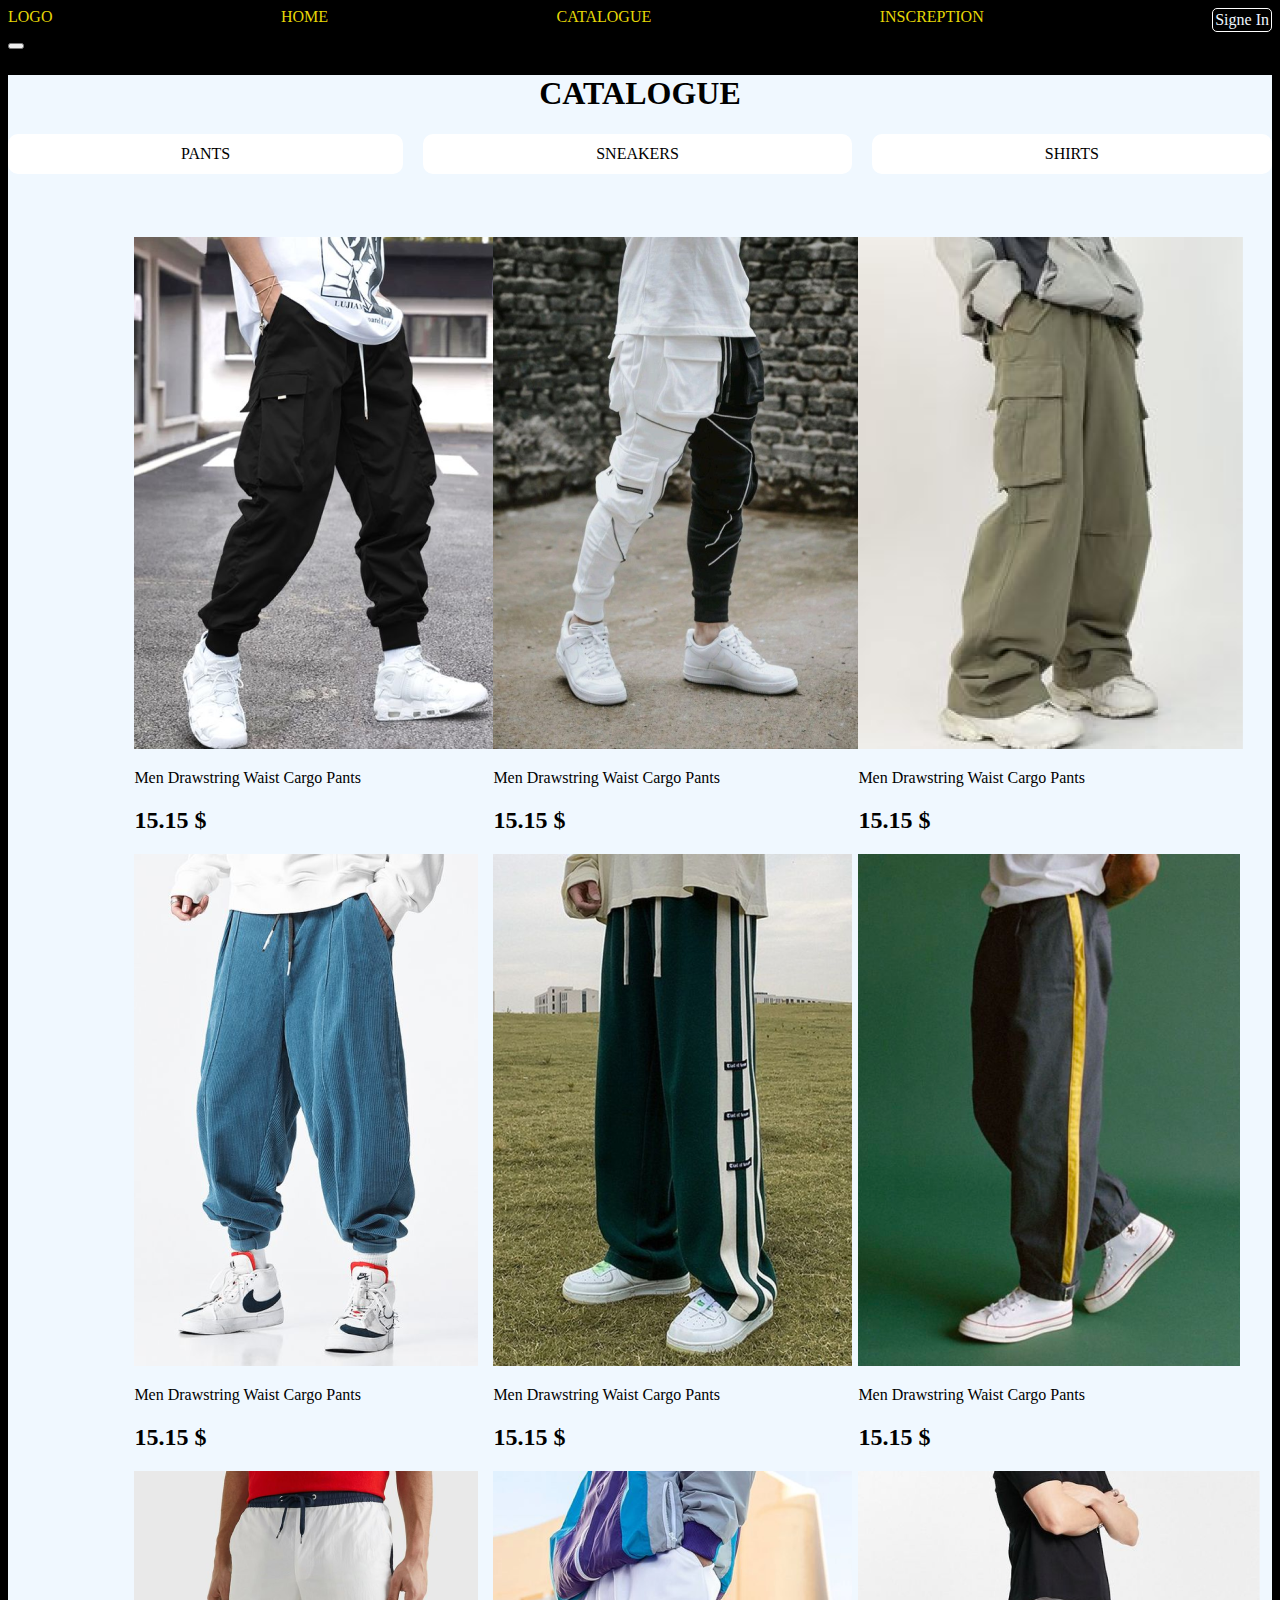
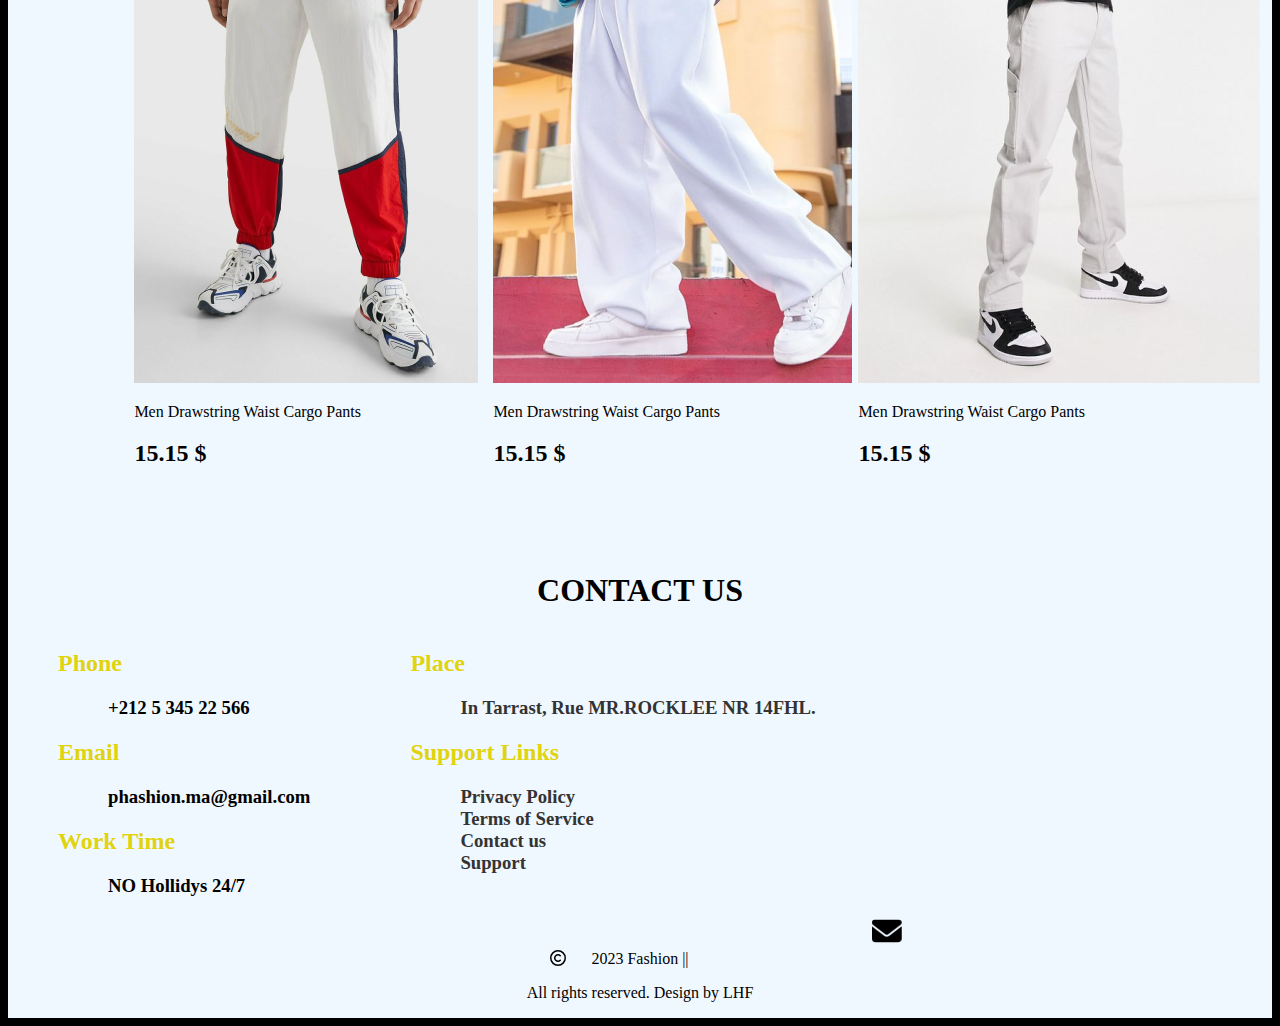
<file: catalogue.html>
<!DOCTYPE html>
<html lang="en">

<head>
    <meta charset="UTF-8">
    <meta name="viewport" content="width=device-width, initial-scale=1.0">
    <link rel="stylesheet" href="css/style.css">
    <title>FASHION HUB</title>
</head>

<body>
    <header>
        <nav class="nav">
            <a>LOGO</a>
            <!-- <div class="hme"> -->
                <a href="index.html">HOME</a>
                <a href="catalogue.html">CATALOGUE</a>
                <a href="inscrip.html">INSCREPTION</a>
            <!-- </div> -->
            <!-- <div> -->
                <a href="signiin.html" id="bot">Signe In</a>
            <!-- </div> -->
        </nav>
        <button>
            <span></span>
            <span></span>
            <span></span>
        </button>
    
    </header>




    <section class="cata">
        <h1 style="text-align: center;">CATALOGUE</h1> 
    <div class="botonat">
        <div class="pants">
        <a>PANTS</a>    
        </div>
        <div class="sneks">
           <a href="catalsneks.html">SNEAKERS</a>
        </div>
        <div class="shirts">
            <a href="catalshirts.html">SHIRTS</a>
        </div>
    </div>
<!--lblassa dsrawl-->
<div class="pantspage">
    
    <div>
        <img alt="pict" src="pics/pic1pant.png">
        <p>Men Drawstring Waist Cargo Pants</p>
        <h2>15.15 $</h2>
    </div>
    <div>
        <img alt="pict" src="pics/pic2serwal.png">
        <p>Men Drawstring Waist Cargo Pants</p>
        <h2>15.15 $</h2>
    </div>
    <div>
        <img alt="pict" src="pics/pic3serwal.png">
        <p>Men Drawstring Waist Cargo Pants</p>
        <h2>15.15 $</h2>
    </div>
    <div>
        <img alt="pict" src="pics/pic4serwal.png">
        <p>Men Drawstring Waist Cargo Pants</p>
        <h2>15.15 $</h2>
    </div>
    <div>
        <img alt="pict" src="pics/pic5serwal.png">
        <p>Men Drawstring Waist Cargo Pants</p>
        <h2>15.15 $</h2>
    </div>
    <div>
        <img alt="pict" src="pics/pic6serwal.png">
        <p>Men Drawstring Waist Cargo Pants</p>
        <h2>15.15 $</h2>
    </div>
    <div>
        <img alt="pict" src="pics/pic7serwal.png">
        <p>Men Drawstring Waist Cargo Pants</p>
        <h2>15.15 $</h2>
    </div>
    <div>
        <img alt="pict" src="pics/pic8serwal.png">
        <p>Men Drawstring Waist Cargo Pants</p>
        <h2>15.15 $</h2>
    </div>
    <div>
        <img alt="pict" src="pics/pic9serwal.png">
        <p>Men Drawstring Waist Cargo Pants</p>
        <h2>15.15 $</h2>
    </div>
</div>
<!--lblassa dsrawl-->

<section class="contact">
    <h1>CONTACT US</h1>
    <div class="contact1">
        <div>
            <h2>Phone</h2>
            <h3>+212 5 345 22 566 </h3>
            <h2>Email</h2>
            <h3>phashion.ma@gmail.com</h3>
            <h2>Work Time</h2>
            <h3>NO Hollidys 24/7</h3>

        </div>

        <div class="map">
           <h2>Place</h2>
           <h3>In Tarrast, Rue MR.ROCKLEE NR 14FHL.</h3>
           <h2>Support Links</h2>
                <h3>
                    Privacy Policy <br> Terms of Service <br>Contact us <br>Support
                </h3>
        </div>
    </div>
  
        <marquee class="harakat" behavior="scroll" direction="left" scrollamount="10">
            <div class="icons">
                <svg xmlns="http://www.w3.org/2000/svg" height="1em"
                    viewBox="0 0 512 512"><!--! Font Awesome Free 6.4.2 by @fontawesome - https://fontawesome.com License - https://fontawesome.com/license (Commercial License) Copyright 2023 Fonticons, Inc. -->
                    <path
                        d="M48 64C21.5 64 0 85.5 0 112c0 15.1 7.1 29.3 19.2 38.4L236.8 313.6c11.4 8.5 27 8.5 38.4 0L492.8 150.4c12.1-9.1 19.2-23.3 19.2-38.4c0-26.5-21.5-48-48-48H48zM0 176V384c0 35.3 28.7 64 64 64H448c35.3 0 64-28.7 64-64V176L294.4 339.2c-22.8 17.1-54 17.1-76.8 0L0 176z" />
                </svg>

                <svg xmlns="http://www.w3.org/2000/svg" height="1em"
                    viewBox="0 0 448 512"><!--! Font Awesome Free 6.4.2 by @fontawesome - https://fontawesome.com License - https://fontawesome.com/license (Commercial License) Copyright 2023 Fonticons, Inc. -->
                    <path
                        d="M64 32C28.7 32 0 60.7 0 96V416c0 35.3 28.7 64 64 64H384c35.3 0 64-28.7 64-64V96c0-35.3-28.7-64-64-64H64zm297.1 84L257.3 234.6 379.4 396H283.8L209 298.1 123.3 396H75.8l111-126.9L69.7 116h98l67.7 89.5L313.6 116h47.5zM323.3 367.6L153.4 142.9H125.1L296.9 367.6h26.3z" />
                </svg>
                <svg xmlns="http://www.w3.org/2000/svg" height="1em"
                    viewBox="0 0 448 512"><!--! Font Awesome Free 6.4.2 by @fontawesome - https://fontawesome.com License - https://fontawesome.com/license (Commercial License) Copyright 2023 Fonticons, Inc. -->
                    <path
                        d="M416 32H31.9C14.3 32 0 46.5 0 64.3v383.4C0 465.5 14.3 480 31.9 480H416c17.6 0 32-14.5 32-32.3V64.3c0-17.8-14.4-32.3-32-32.3zM135.4 416H69V202.2h66.5V416zm-33.2-243c-21.3 0-38.5-17.3-38.5-38.5S80.9 96 102.2 96c21.2 0 38.5 17.3 38.5 38.5 0 21.3-17.2 38.5-38.5 38.5zm282.1 243h-66.4V312c0-24.8-.5-56.7-34.5-56.7-34.6 0-39.9 27-39.9 54.9V416h-66.4V202.2h63.7v29.2h.9c8.9-16.8 30.6-34.5 62.9-34.5 67.2 0 79.7 44.3 79.7 101.9V416z" />
                </svg>
                <svg xmlns="http://www.w3.org/2000/svg" height="1em"
                    viewBox="0 0 448 512"><!--! Font Awesome Free 6.4.2 by @fontawesome - https://fontawesome.com License - https://fontawesome.com/license (Commercial License) Copyright 2023 Fonticons, Inc. -->
                    <path
                        d="M224.1 141c-63.6 0-114.9 51.3-114.9 114.9s51.3 114.9 114.9 114.9S339 319.5 339 255.9 287.7 141 224.1 141zm0 189.6c-41.1 0-74.7-33.5-74.7-74.7s33.5-74.7 74.7-74.7 74.7 33.5 74.7 74.7-33.6 74.7-74.7 74.7zm146.4-194.3c0 14.9-12 26.8-26.8 26.8-14.9 0-26.8-12-26.8-26.8s12-26.8 26.8-26.8 26.8 12 26.8 26.8zm76.1 27.2c-1.7-35.9-9.9-67.7-36.2-93.9-26.2-26.2-58-34.4-93.9-36.2-37-2.1-147.9-2.1-184.9 0-35.8 1.7-67.6 9.9-93.9 36.1s-34.4 58-36.2 93.9c-2.1 37-2.1 147.9 0 184.9 1.7 35.9 9.9 67.7 36.2 93.9s58 34.4 93.9 36.2c37 2.1 147.9 2.1 184.9 0 35.9-1.7 67.7-9.9 93.9-36.2 26.2-26.2 34.4-58 36.2-93.9 2.1-37 2.1-147.8 0-184.8zM398.8 388c-7.8 19.6-22.9 34.7-42.6 42.6-29.5 11.7-99.5 9-132.1 9s-102.7 2.6-132.1-9c-19.6-7.8-34.7-22.9-42.6-42.6-11.7-29.5-9-99.5-9-132.1s-2.6-102.7 9-132.1c7.8-19.6 22.9-34.7 42.6-42.6 29.5-11.7 99.5-9 132.1-9s102.7-2.6 132.1 9c19.6 7.8 34.7 22.9 42.6 42.6 11.7 29.5 9 99.5 9 132.1s2.7 102.7-9 132.1z" />
                </svg>
                <svg xmlns="http://www.w3.org/2000/svg" height="1em"
                    viewBox="0 0 512 512"><!--! Font Awesome Free 6.4.2 by @fontawesome - https://fontawesome.com License - https://fontawesome.com/license (Commercial License) Copyright 2023 Fonticons, Inc. -->
                    <path
                        d="M504 256C504 119 393 8 256 8S8 119 8 256c0 123.78 90.69 226.38 209.25 245V327.69h-63V256h63v-54.64c0-62.15 37-96.48 93.67-96.48 27.14 0 55.52 4.84 55.52 4.84v61h-31.28c-30.8 0-40.41 19.12-40.41 38.73V256h68.78l-11 71.69h-57.78V501C413.31 482.38 504 379.78 504 256z" />
                </svg>
            </div>
        </marquee>


   


</section>
<footer style="background-color: aliceblue;">
    <div class="copyr-content">
        <div class="copyright">
            <svg xmlns="http://www.w3.org/2000/svg" height="1em" viewBox="0 0 512 512">
                <!--! Font Awesome Free 6.4.2 by @fontawesome - https://fontawesome.com License - https://fontawesome.com/license (Commercial License) Copyright 2023 Fonticons, Inc. -->
                <path fill="black"
                    d="M256 48a208 208 0 1 1 0 416 208 208 0 1 1 0-416zm0 464A256 256 0 1 0 256 0a256 256 0 1 0 0 512zM199.4 312.6c-31.2-31.2-31.2-81.9 0-113.1s81.9-31.2 113.1 0c9.4 9.4 24.6 9.4 33.9 0s9.4-24.6 0-33.9c-50-50-131-50-181 0s-50 131 0 181s131 50 181 0c9.4-9.4 9.4-24.6 0-33.9s-24.6-9.4-33.9 0c-31.2 31.2-81.9 31.2-113.1 0z" />
            </svg>
            <p style="display: inline;">2023 Fashion || </p>
        </div>
        <div>
            <p>All rights reserved. Design by LHF</p>
        </div>
    </div>
</footer>
    </section>
    <script src="js/hai.js"></script>
</body>
</html>
</file>
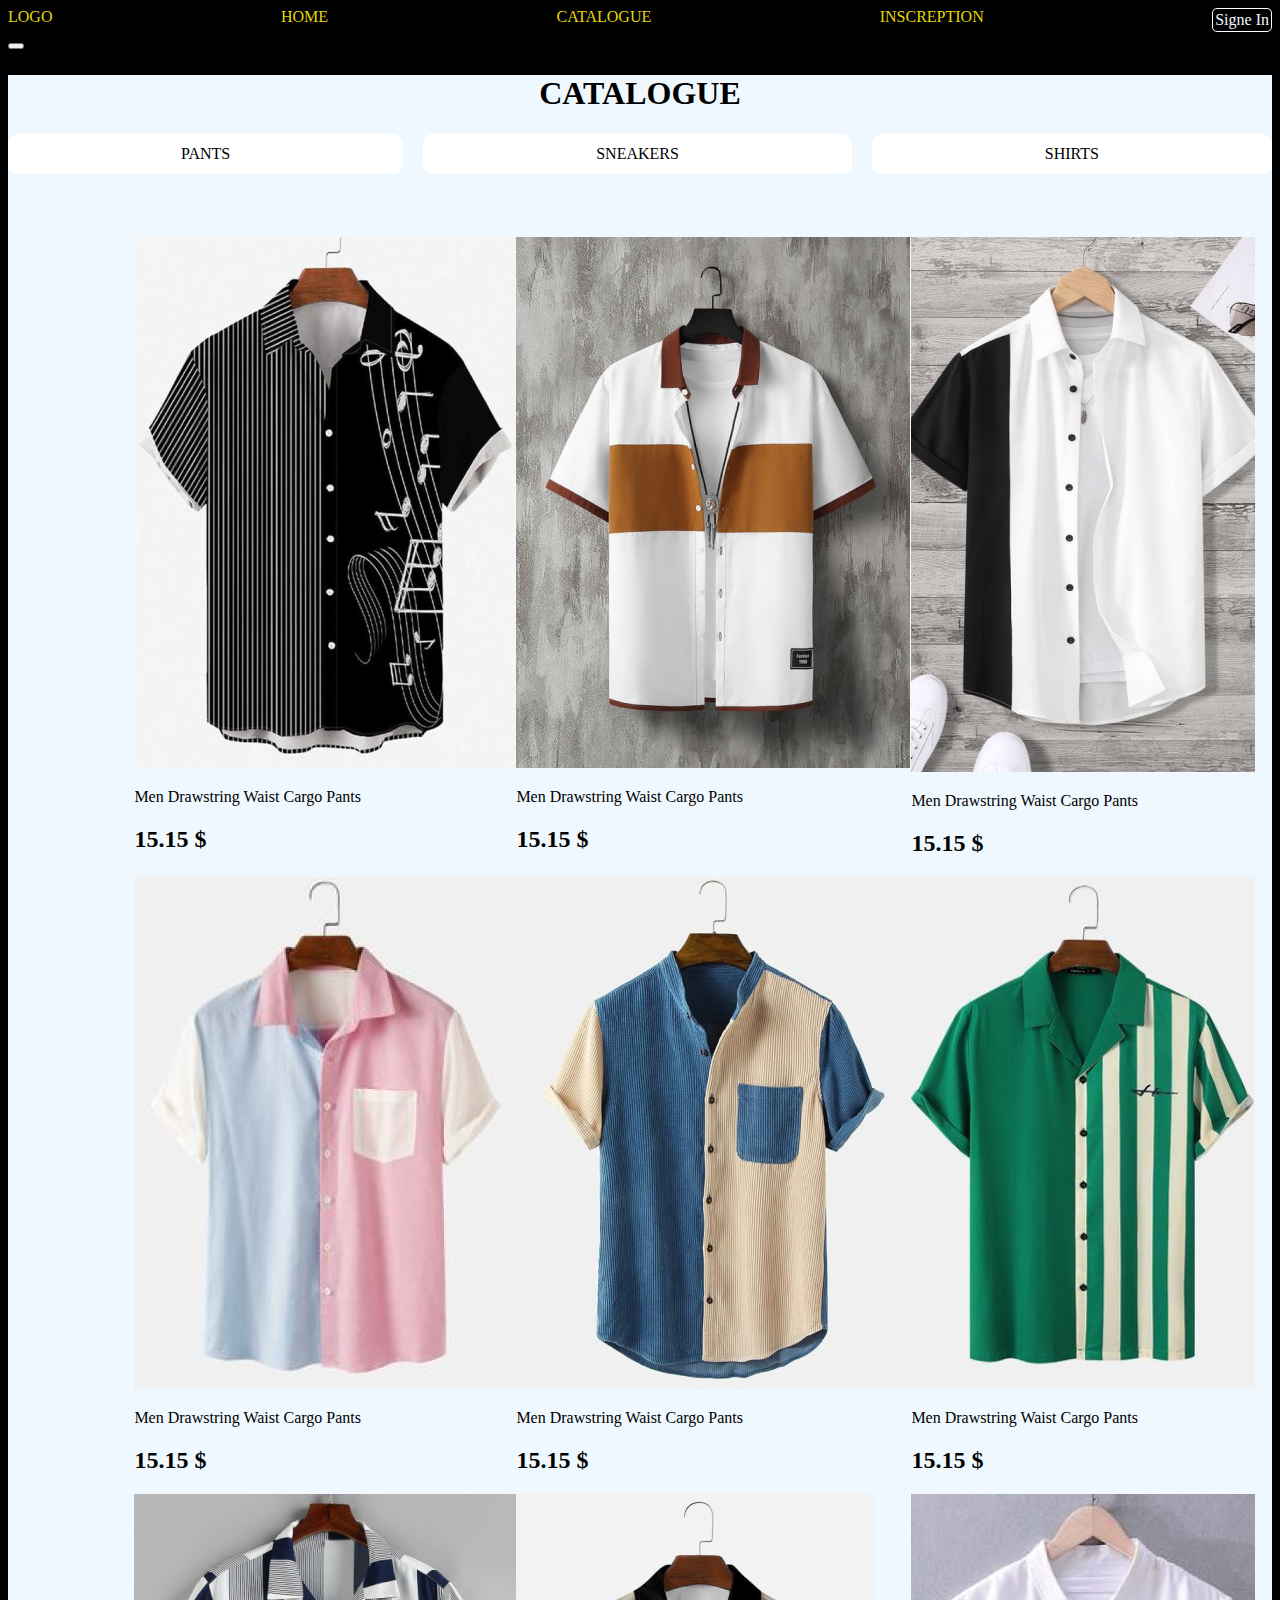
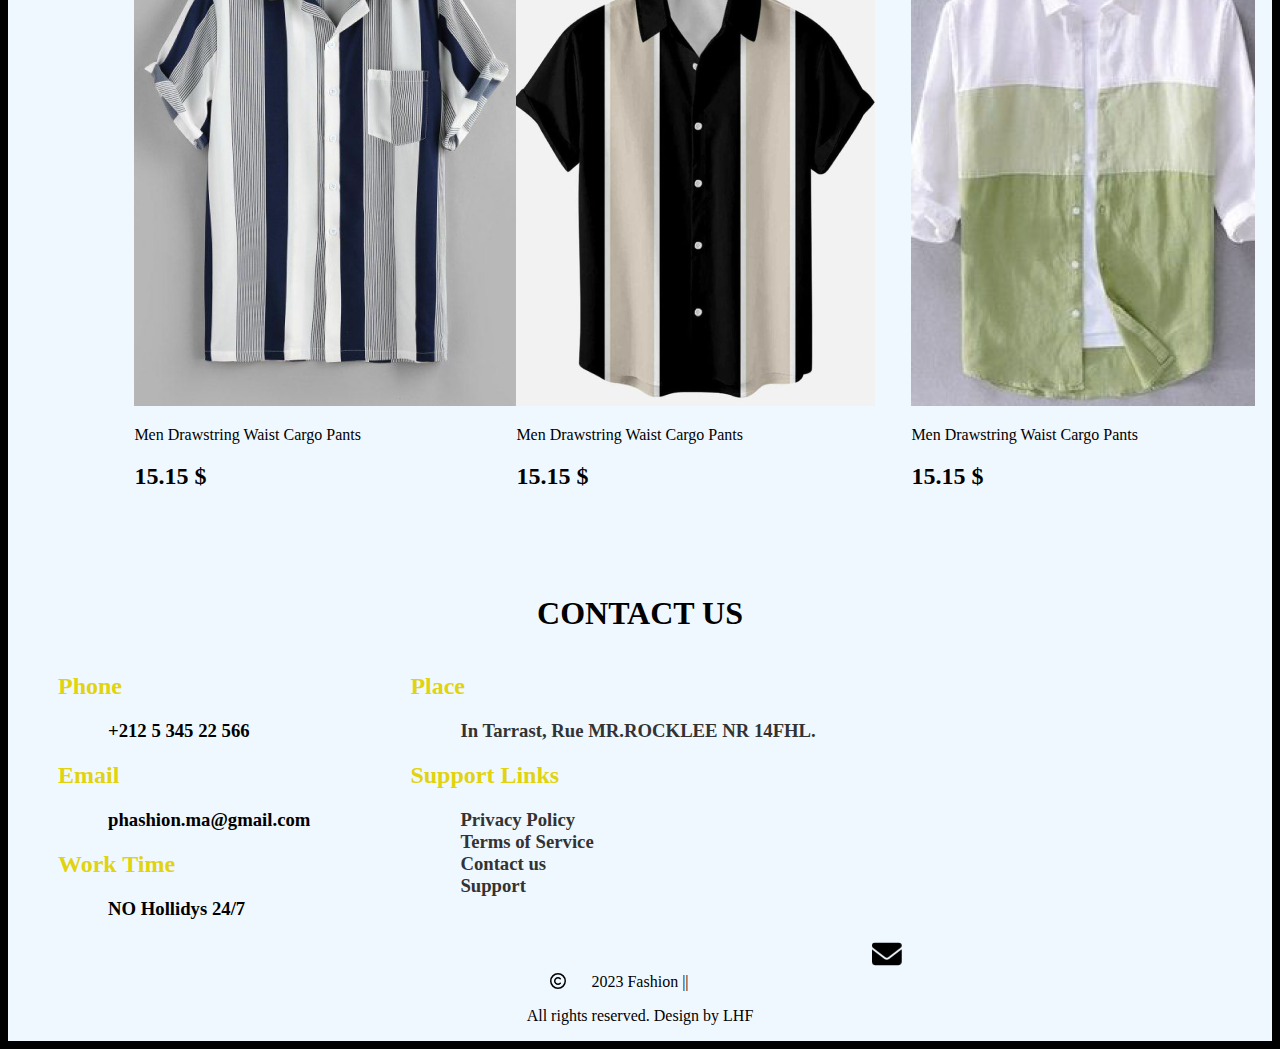
<file: catalshirts.html>
<!DOCTYPE html>
<html lang="en">

<head>
    <meta charset="UTF-8">
    <meta name="viewport" content="width=device-width, initial-scale=1.0">
    <link rel="stylesheet" href="css/style.css">
    <title>FASHION HUB</title>
</head>

<body>
    <header>
        <nav class="nav">
            <a>LOGO</a>
            <!-- <div class="hme"> -->
                <a href="index.html">HOME</a>
                <a href="catalogue.html">CATALOGUE</a>
                <a href="inscrip.html">INSCREPTION</a>
            <!-- </div> -->
            <!-- <div> -->
                <a href="signiin.html" id="bot">Signe In</a>
            <!-- </div> -->
        </nav>
        <button>
            <span></span>
            <span></span>
            <span></span>
        </button>
    
    </header>
    <section class="cata">
        <h1 style="text-align: center;">CATALOGUE</h1> 
    <div class="botonat">
        <div class="pants">
        <a href="catalogue.html">PANTS</a>    
        </div>
        <div class="sneks">
           <a href="catalsneks.html">SNEAKERS</a>
        </div>
        <div class="shirts">
            <a>SHIRTS</a>
        </div>
    </div>
<!--lblassa dsrawl-->
<div class="pantspage">
    <div>
        <img alt="pict" src="pics/qamija9.png">
        <p>Men Drawstring Waist Cargo Pants</p>
        <h2>15.15 $</h2>
    </div>
    <div>
        <img alt="pict" src="pics/qamija8.png">
        <p>Men Drawstring Waist Cargo Pants</p>
        <h2>15.15 $</h2>
    </div>
    <div>
        <img alt="pict" src="pics/qamija7.png">
        <p>Men Drawstring Waist Cargo Pants</p>
        <h2>15.15 $</h2>
    </div>
    <div>
        <img alt="pict" src="pics/qamija6.png">
        <p>Men Drawstring Waist Cargo Pants</p>
        <h2>15.15 $</h2>
    </div>
    <div>
        <img alt="pict" src="pics/qamija5.png">
        <p>Men Drawstring Waist Cargo Pants</p>
        <h2>15.15 $</h2>
    </div>
    <div>
        <img alt="pict" src="pics/qamija4.png">
        <p>Men Drawstring Waist Cargo Pants</p>
        <h2>15.15 $</h2>
    </div>
    <div>
        <img alt="pict" src="pics/qamija3.png">
        <p>Men Drawstring Waist Cargo Pants</p>
        <h2>15.15 $</h2>
    </div>
    <div>
        <img alt="pict" src="pics/qamija2.png">
        <p>Men Drawstring Waist Cargo Pants</p>
        <h2>15.15 $</h2>
    </div>
    <div>
        <img alt="pict" src="pics/qamija1.png">
        <p>Men Drawstring Waist Cargo Pants</p>
        <h2>15.15 $</h2>
    </div>
</div>




<section class="contact">
    <h1>CONTACT US</h1>
    <div class="contact1">
        <div>
            <h2>Phone</h2>
            <h3>+212 5 345 22 566 </h3>
            <h2>Email</h2>
            <h3>phashion.ma@gmail.com</h3>
            <h2>Work Time</h2>
            <h3>NO Hollidys 24/7</h3>

        </div>

        <div class="map">
            <h2>Place</h2>
            <h3>In Tarrast, Rue MR.ROCKLEE NR 14FHL.</h3>
            <h2>Support Links</h2>
                <h3>
                    Privacy Policy <br> Terms of Service <br>Contact us <br>Support
                </h3>
         </div>
    </div>
        <marquee class="harakat" behavior="scroll" direction="left" scrollamount="10">
            <div class="icons">
                <svg xmlns="http://www.w3.org/2000/svg" height="1em"
                    viewBox="0 0 512 512"><!--! Font Awesome Free 6.4.2 by @fontawesome - https://fontawesome.com License - https://fontawesome.com/license (Commercial License) Copyright 2023 Fonticons, Inc. -->
                    <path
                        d="M48 64C21.5 64 0 85.5 0 112c0 15.1 7.1 29.3 19.2 38.4L236.8 313.6c11.4 8.5 27 8.5 38.4 0L492.8 150.4c12.1-9.1 19.2-23.3 19.2-38.4c0-26.5-21.5-48-48-48H48zM0 176V384c0 35.3 28.7 64 64 64H448c35.3 0 64-28.7 64-64V176L294.4 339.2c-22.8 17.1-54 17.1-76.8 0L0 176z" />
                </svg>

                <svg xmlns="http://www.w3.org/2000/svg" height="1em"
                    viewBox="0 0 448 512"><!--! Font Awesome Free 6.4.2 by @fontawesome - https://fontawesome.com License - https://fontawesome.com/license (Commercial License) Copyright 2023 Fonticons, Inc. -->
                    <path
                        d="M64 32C28.7 32 0 60.7 0 96V416c0 35.3 28.7 64 64 64H384c35.3 0 64-28.7 64-64V96c0-35.3-28.7-64-64-64H64zm297.1 84L257.3 234.6 379.4 396H283.8L209 298.1 123.3 396H75.8l111-126.9L69.7 116h98l67.7 89.5L313.6 116h47.5zM323.3 367.6L153.4 142.9H125.1L296.9 367.6h26.3z" />
                </svg>
                <svg xmlns="http://www.w3.org/2000/svg" height="1em"
                    viewBox="0 0 448 512"><!--! Font Awesome Free 6.4.2 by @fontawesome - https://fontawesome.com License - https://fontawesome.com/license (Commercial License) Copyright 2023 Fonticons, Inc. -->
                    <path
                        d="M416 32H31.9C14.3 32 0 46.5 0 64.3v383.4C0 465.5 14.3 480 31.9 480H416c17.6 0 32-14.5 32-32.3V64.3c0-17.8-14.4-32.3-32-32.3zM135.4 416H69V202.2h66.5V416zm-33.2-243c-21.3 0-38.5-17.3-38.5-38.5S80.9 96 102.2 96c21.2 0 38.5 17.3 38.5 38.5 0 21.3-17.2 38.5-38.5 38.5zm282.1 243h-66.4V312c0-24.8-.5-56.7-34.5-56.7-34.6 0-39.9 27-39.9 54.9V416h-66.4V202.2h63.7v29.2h.9c8.9-16.8 30.6-34.5 62.9-34.5 67.2 0 79.7 44.3 79.7 101.9V416z" />
                </svg>
                <svg xmlns="http://www.w3.org/2000/svg" height="1em"
                    viewBox="0 0 448 512"><!--! Font Awesome Free 6.4.2 by @fontawesome - https://fontawesome.com License - https://fontawesome.com/license (Commercial License) Copyright 2023 Fonticons, Inc. -->
                    <path
                        d="M224.1 141c-63.6 0-114.9 51.3-114.9 114.9s51.3 114.9 114.9 114.9S339 319.5 339 255.9 287.7 141 224.1 141zm0 189.6c-41.1 0-74.7-33.5-74.7-74.7s33.5-74.7 74.7-74.7 74.7 33.5 74.7 74.7-33.6 74.7-74.7 74.7zm146.4-194.3c0 14.9-12 26.8-26.8 26.8-14.9 0-26.8-12-26.8-26.8s12-26.8 26.8-26.8 26.8 12 26.8 26.8zm76.1 27.2c-1.7-35.9-9.9-67.7-36.2-93.9-26.2-26.2-58-34.4-93.9-36.2-37-2.1-147.9-2.1-184.9 0-35.8 1.7-67.6 9.9-93.9 36.1s-34.4 58-36.2 93.9c-2.1 37-2.1 147.9 0 184.9 1.7 35.9 9.9 67.7 36.2 93.9s58 34.4 93.9 36.2c37 2.1 147.9 2.1 184.9 0 35.9-1.7 67.7-9.9 93.9-36.2 26.2-26.2 34.4-58 36.2-93.9 2.1-37 2.1-147.8 0-184.8zM398.8 388c-7.8 19.6-22.9 34.7-42.6 42.6-29.5 11.7-99.5 9-132.1 9s-102.7 2.6-132.1-9c-19.6-7.8-34.7-22.9-42.6-42.6-11.7-29.5-9-99.5-9-132.1s-2.6-102.7 9-132.1c7.8-19.6 22.9-34.7 42.6-42.6 29.5-11.7 99.5-9 132.1-9s102.7-2.6 132.1 9c19.6 7.8 34.7 22.9 42.6 42.6 11.7 29.5 9 99.5 9 132.1s2.7 102.7-9 132.1z" />
                </svg>
                <svg xmlns="http://www.w3.org/2000/svg" height="1em"
                    viewBox="0 0 512 512"><!--! Font Awesome Free 6.4.2 by @fontawesome - https://fontawesome.com License - https://fontawesome.com/license (Commercial License) Copyright 2023 Fonticons, Inc. -->
                    <path
                        d="M504 256C504 119 393 8 256 8S8 119 8 256c0 123.78 90.69 226.38 209.25 245V327.69h-63V256h63v-54.64c0-62.15 37-96.48 93.67-96.48 27.14 0 55.52 4.84 55.52 4.84v61h-31.28c-30.8 0-40.41 19.12-40.41 38.73V256h68.78l-11 71.69h-57.78V501C413.31 482.38 504 379.78 504 256z" />
                </svg>
            </div>
        </marquee>





</section>
<footer style="background-color: aliceblue;">
    <div class="copyr-content">
        <div class="copyright">
            <svg xmlns="http://www.w3.org/2000/svg" height="1em" viewBox="0 0 512 512">
                <!--! Font Awesome Free 6.4.2 by @fontawesome - https://fontawesome.com License - https://fontawesome.com/license (Commercial License) Copyright 2023 Fonticons, Inc. -->
                <path fill="black"
                    d="M256 48a208 208 0 1 1 0 416 208 208 0 1 1 0-416zm0 464A256 256 0 1 0 256 0a256 256 0 1 0 0 512zM199.4 312.6c-31.2-31.2-31.2-81.9 0-113.1s81.9-31.2 113.1 0c9.4 9.4 24.6 9.4 33.9 0s9.4-24.6 0-33.9c-50-50-131-50-181 0s-50 131 0 181s131 50 181 0c9.4-9.4 9.4-24.6 0-33.9s-24.6-9.4-33.9 0c-31.2 31.2-81.9 31.2-113.1 0z" />
            </svg>
            <p style="display: inline;">2023 Fashion || </p>
        </div>
        <div>
            <p>All rights reserved. Design by LHF</p>
        </div>
    </div>
</footer>
    </section>

    <script src="js/hai.js"></script>



</body>
</html>
</file>
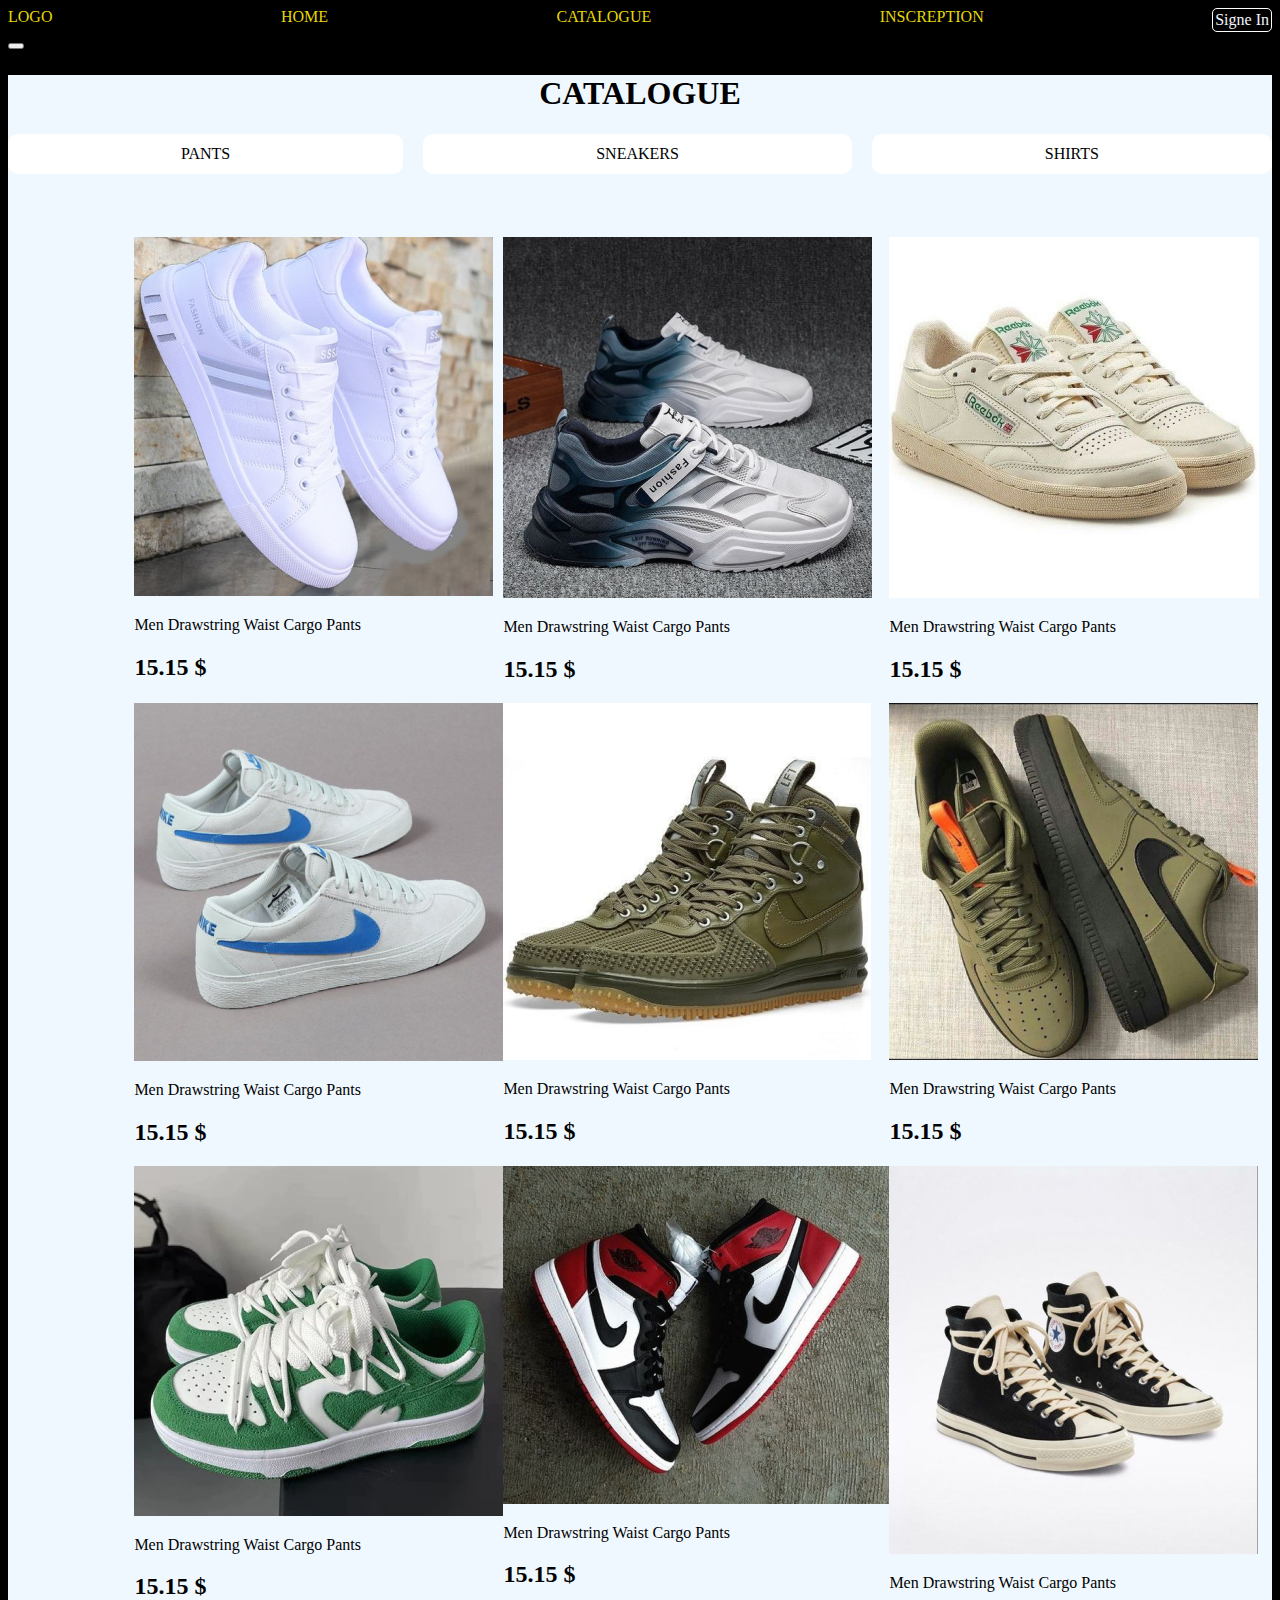
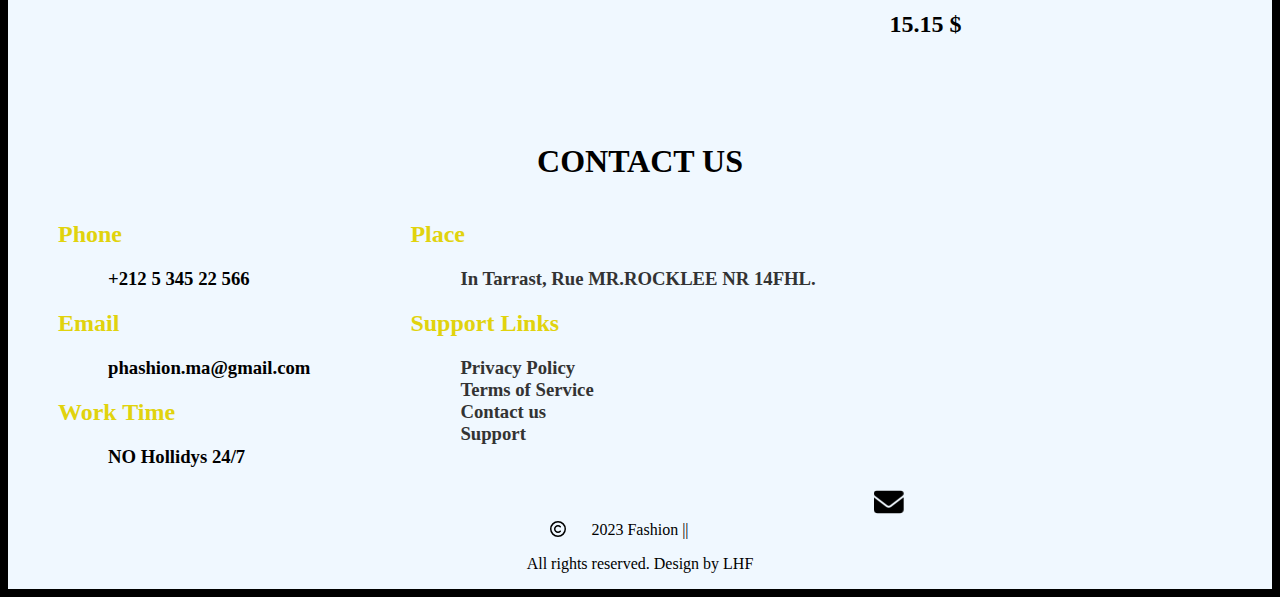
<file: catalsneks.html>
<!DOCTYPE html>
<html lang="en">

<head>
    <meta charset="UTF-8">
    <meta name="viewport" content="width=device-width, initial-scale=1.0">
    <link rel="stylesheet" href="css/style.css">
    <title>FASHION HUB</title>
</head>

<body>
    <header>
        <nav class="nav">
            <a>LOGO</a>
            <!-- <div class="hme"> -->
                <a href="index.html">HOME</a>
                <a href="catalogue.html">CATALOGUE</a>
                <a href="inscrip.html">INSCREPTION</a>
            <!-- </div> -->
            <!-- <div> -->
                <a href="signiin.html" id="bot">Signe In</a>
            <!-- </div> -->
        </nav>
        <button>
            <span></span>
            <span></span>
            <span></span>
        </button>
    
    </header>
    <section class="cata">
        <h1 style="text-align: center;">CATALOGUE</h1> 
    <div class="botonat">
        <div class="pants">
        <a href="catalogue.html">PANTS</a>    
        </div>
        <div class="sneks">
           <a>SNEAKERS</a>
        </div>
        <div class="shirts">
            <a href="catalshirts.html">SHIRTS</a>
        </div>
    </div>
<!--lblassa dsrawl-->
<div class="pantspage">
    <div>
        <img alt="pict" src="pics/serbdila1.png">
        <p>Men Drawstring Waist Cargo Pants</p>
        <h2>15.15 $</h2>
    </div>
    <div>
        <img alt="pict" src="pics/serbdila2.png">
        <p>Men Drawstring Waist Cargo Pants</p>
        <h2>15.15 $</h2>
    </div>
    <div>
        <img alt="pict" src="pics/serbdila3.png">
        <p>Men Drawstring Waist Cargo Pants</p>
        <h2>15.15 $</h2>
    </div>
    <div>
        <img alt="pict" src="pics/serbdila4.png">
        <p>Men Drawstring Waist Cargo Pants</p>
        <h2>15.15 $</h2>
    </div>
    <div>
        <img alt="pict" src="pics/serbdila5.png">
        <p>Men Drawstring Waist Cargo Pants</p>
        <h2>15.15 $</h2>
    </div>
    <div>
        <img alt="pict" src="pics/serbdila6.png">
        <p>Men Drawstring Waist Cargo Pants</p>
        <h2>15.15 $</h2>
    </div>
    <div>
        <img alt="pict" src="pics/serbdila7.png">
        <p>Men Drawstring Waist Cargo Pants</p>
        <h2>15.15 $</h2>
    </div>
    <div>
        <img alt="pict" src="pics/serbdila8.png">
        <p>Men Drawstring Waist Cargo Pants</p>
        <h2>15.15 $</h2>
    </div>
    <div>
       <img alt="pict" src="pics/serbdila9.png">
        
        <p>Men Drawstring Waist Cargo Pants</p>
        <h2>15.15 $</h2>
    </div>
</div>




<section class="contact">
    <h1>CONTACT US</h1>
    <div class="contact1">
        <div>
            <h2>Phone</h2>
            <h3>+212 5 345 22 566 </h3>
            <h2>Email</h2>
            <h3>phashion.ma@gmail.com</h3>
            <h2>Work Time</h2>
            <h3>NO Hollidys 24/7</h3>

        </div>

        <div class="map">
            <h2>Place</h2>
            <h3>In Tarrast, Rue MR.ROCKLEE NR 14FHL.</h3>
            <h2>Support Links</h2>
                <h3>
                    Privacy Policy <br> Terms of Service <br>Contact us <br>Support
                </h3>
         </div>
    </div>
    <div class="harakat">
        <marquee behavior="scroll" direction="left" scrollamount="10">
            <div class="icons">
                <svg xmlns="http://www.w3.org/2000/svg" height="1em"
                    viewBox="0 0 512 512"><!--! Font Awesome Free 6.4.2 by @fontawesome - https://fontawesome.com License - https://fontawesome.com/license (Commercial License) Copyright 2023 Fonticons, Inc. -->
                    <path
                        d="M48 64C21.5 64 0 85.5 0 112c0 15.1 7.1 29.3 19.2 38.4L236.8 313.6c11.4 8.5 27 8.5 38.4 0L492.8 150.4c12.1-9.1 19.2-23.3 19.2-38.4c0-26.5-21.5-48-48-48H48zM0 176V384c0 35.3 28.7 64 64 64H448c35.3 0 64-28.7 64-64V176L294.4 339.2c-22.8 17.1-54 17.1-76.8 0L0 176z" />
                </svg>

                <svg xmlns="http://www.w3.org/2000/svg" height="1em"
                    viewBox="0 0 448 512"><!--! Font Awesome Free 6.4.2 by @fontawesome - https://fontawesome.com License - https://fontawesome.com/license (Commercial License) Copyright 2023 Fonticons, Inc. -->
                    <path
                        d="M64 32C28.7 32 0 60.7 0 96V416c0 35.3 28.7 64 64 64H384c35.3 0 64-28.7 64-64V96c0-35.3-28.7-64-64-64H64zm297.1 84L257.3 234.6 379.4 396H283.8L209 298.1 123.3 396H75.8l111-126.9L69.7 116h98l67.7 89.5L313.6 116h47.5zM323.3 367.6L153.4 142.9H125.1L296.9 367.6h26.3z" />
                </svg>
                <svg xmlns="http://www.w3.org/2000/svg" height="1em"
                    viewBox="0 0 448 512"><!--! Font Awesome Free 6.4.2 by @fontawesome - https://fontawesome.com License - https://fontawesome.com/license (Commercial License) Copyright 2023 Fonticons, Inc. -->
                    <path
                        d="M416 32H31.9C14.3 32 0 46.5 0 64.3v383.4C0 465.5 14.3 480 31.9 480H416c17.6 0 32-14.5 32-32.3V64.3c0-17.8-14.4-32.3-32-32.3zM135.4 416H69V202.2h66.5V416zm-33.2-243c-21.3 0-38.5-17.3-38.5-38.5S80.9 96 102.2 96c21.2 0 38.5 17.3 38.5 38.5 0 21.3-17.2 38.5-38.5 38.5zm282.1 243h-66.4V312c0-24.8-.5-56.7-34.5-56.7-34.6 0-39.9 27-39.9 54.9V416h-66.4V202.2h63.7v29.2h.9c8.9-16.8 30.6-34.5 62.9-34.5 67.2 0 79.7 44.3 79.7 101.9V416z" />
                </svg>
                <svg xmlns="http://www.w3.org/2000/svg" height="1em"
                    viewBox="0 0 448 512"><!--! Font Awesome Free 6.4.2 by @fontawesome - https://fontawesome.com License - https://fontawesome.com/license (Commercial License) Copyright 2023 Fonticons, Inc. -->
                    <path
                        d="M224.1 141c-63.6 0-114.9 51.3-114.9 114.9s51.3 114.9 114.9 114.9S339 319.5 339 255.9 287.7 141 224.1 141zm0 189.6c-41.1 0-74.7-33.5-74.7-74.7s33.5-74.7 74.7-74.7 74.7 33.5 74.7 74.7-33.6 74.7-74.7 74.7zm146.4-194.3c0 14.9-12 26.8-26.8 26.8-14.9 0-26.8-12-26.8-26.8s12-26.8 26.8-26.8 26.8 12 26.8 26.8zm76.1 27.2c-1.7-35.9-9.9-67.7-36.2-93.9-26.2-26.2-58-34.4-93.9-36.2-37-2.1-147.9-2.1-184.9 0-35.8 1.7-67.6 9.9-93.9 36.1s-34.4 58-36.2 93.9c-2.1 37-2.1 147.9 0 184.9 1.7 35.9 9.9 67.7 36.2 93.9s58 34.4 93.9 36.2c37 2.1 147.9 2.1 184.9 0 35.9-1.7 67.7-9.9 93.9-36.2 26.2-26.2 34.4-58 36.2-93.9 2.1-37 2.1-147.8 0-184.8zM398.8 388c-7.8 19.6-22.9 34.7-42.6 42.6-29.5 11.7-99.5 9-132.1 9s-102.7 2.6-132.1-9c-19.6-7.8-34.7-22.9-42.6-42.6-11.7-29.5-9-99.5-9-132.1s-2.6-102.7 9-132.1c7.8-19.6 22.9-34.7 42.6-42.6 29.5-11.7 99.5-9 132.1-9s102.7-2.6 132.1 9c19.6 7.8 34.7 22.9 42.6 42.6 11.7 29.5 9 99.5 9 132.1s2.7 102.7-9 132.1z" />
                </svg>
                <svg xmlns="http://www.w3.org/2000/svg" height="1em"
                    viewBox="0 0 512 512"><!--! Font Awesome Free 6.4.2 by @fontawesome - https://fontawesome.com License - https://fontawesome.com/license (Commercial License) Copyright 2023 Fonticons, Inc. -->
                    <path
                        d="M504 256C504 119 393 8 256 8S8 119 8 256c0 123.78 90.69 226.38 209.25 245V327.69h-63V256h63v-54.64c0-62.15 37-96.48 93.67-96.48 27.14 0 55.52 4.84 55.52 4.84v61h-31.28c-30.8 0-40.41 19.12-40.41 38.73V256h68.78l-11 71.69h-57.78V501C413.31 482.38 504 379.78 504 256z" />
                </svg>
            </div>
        </marquee>


    </div>


</section>
<footer style="background-color: aliceblue;">
    <div class="copyr-content">
        <div class="copyright">
            <svg xmlns="http://www.w3.org/2000/svg" height="1em" viewBox="0 0 512 512">
                <!--! Font Awesome Free 6.4.2 by @fontawesome - https://fontawesome.com License - https://fontawesome.com/license (Commercial License) Copyright 2023 Fonticons, Inc. -->
                <path fill="black"
                    d="M256 48a208 208 0 1 1 0 416 208 208 0 1 1 0-416zm0 464A256 256 0 1 0 256 0a256 256 0 1 0 0 512zM199.4 312.6c-31.2-31.2-31.2-81.9 0-113.1s81.9-31.2 113.1 0c9.4 9.4 24.6 9.4 33.9 0s9.4-24.6 0-33.9c-50-50-131-50-181 0s-50 131 0 181s131 50 181 0c9.4-9.4 9.4-24.6 0-33.9s-24.6-9.4-33.9 0c-31.2 31.2-81.9 31.2-113.1 0z" />
            </svg>
            <p style="display: inline;">2023 Fashion || </p>
        </div>
        <div>
            <p>All rights reserved. Design by LHF</p>
        </div>
    </div>
</footer>
    </section>



    <script src="js/hai.js"></script>

</body>
</html>
</file>
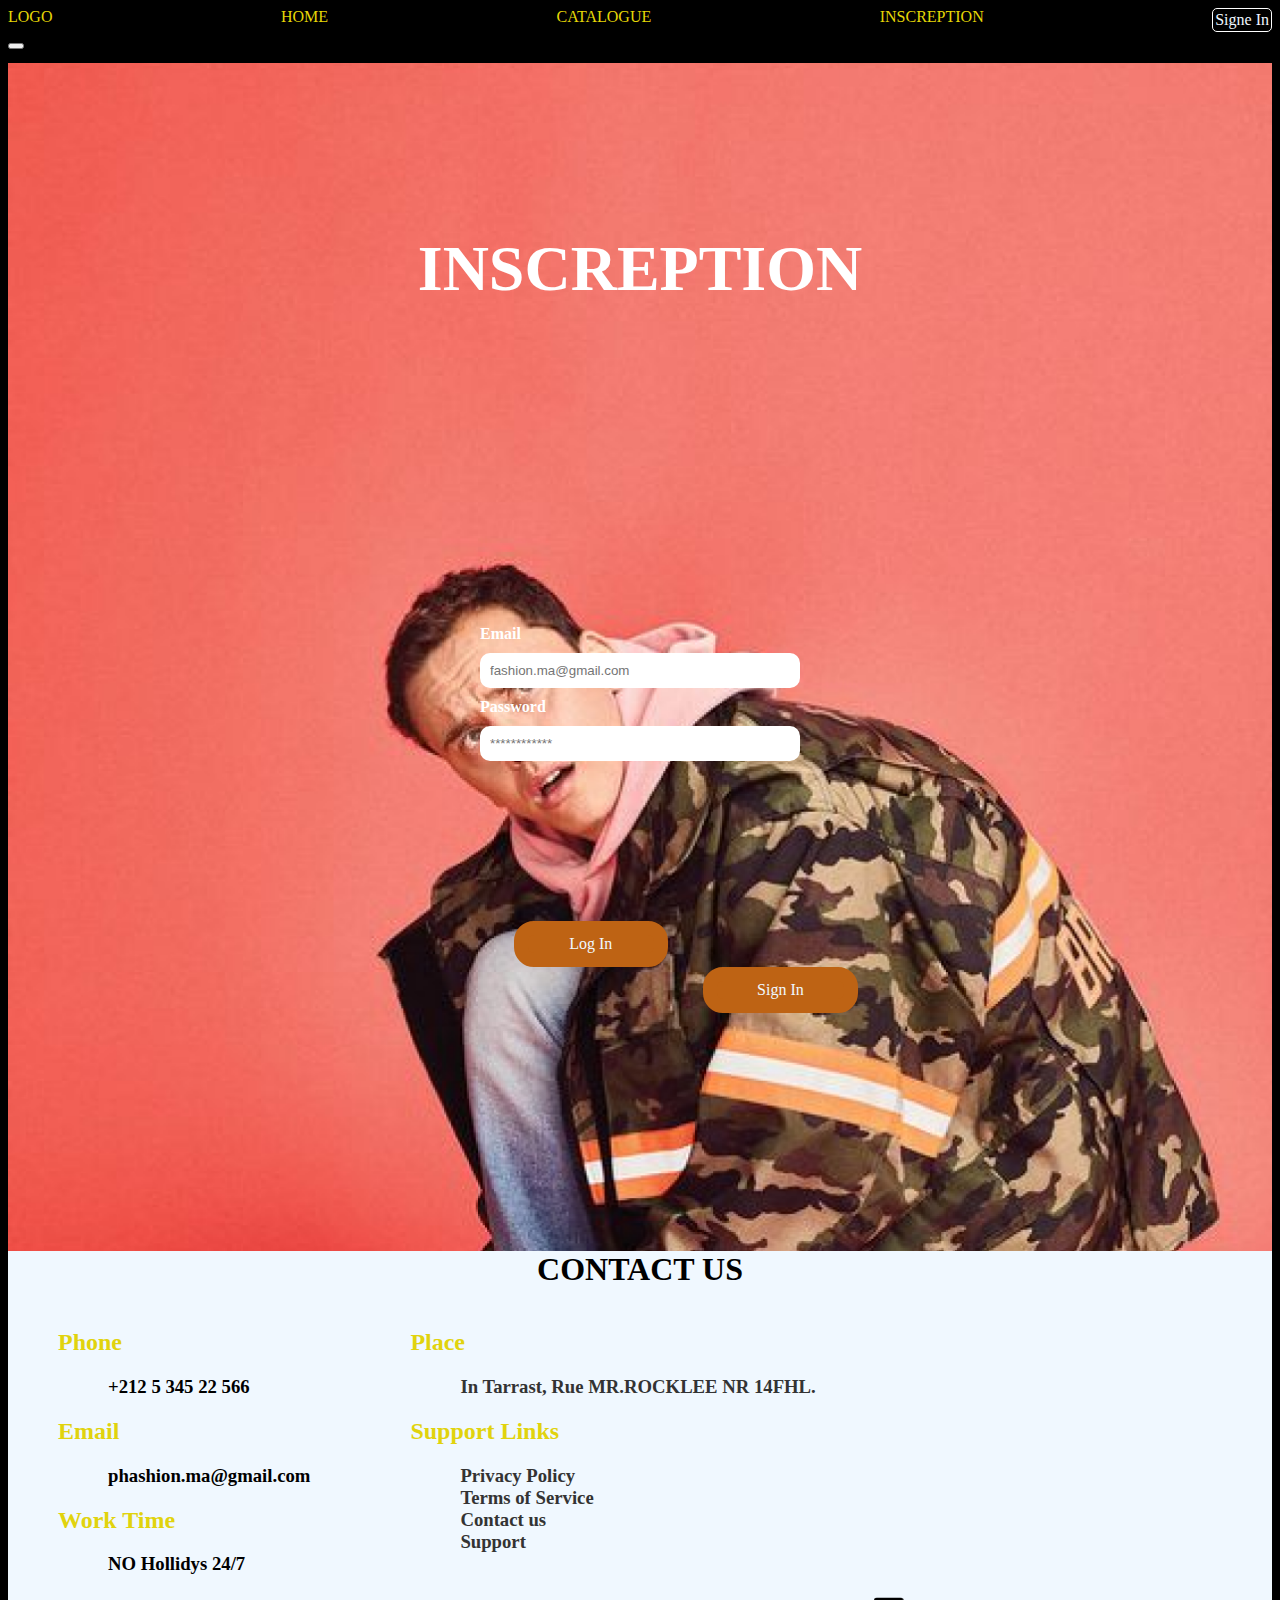
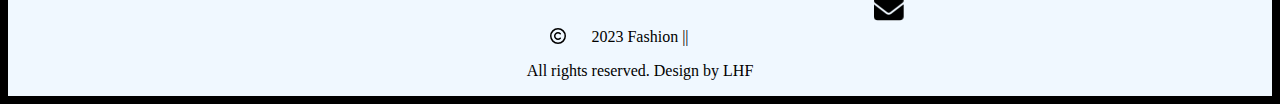
<file: inscrip.html>
<!DOCTYPE html>
<html lang="en">

<head>
    <meta charset="UTF-8">
    <meta name="viewport" content="width=device-width, initial-scale=1.0">
    <link rel="stylesheet" href="css/style.css">
    <title>FASHION HUB</title>
</head>

<body>
    <header>
        <nav class="nav">
            <a>LOGO</a>
            <!-- <div class="hme"> -->
                <a href="index.html">HOME</a>
                <a href="catalogue.html">CATALOGUE</a>
                <a href="inscrip.html">INSCREPTION</a>
            <!-- </div> -->
            <!-- <div> -->
                <a href="signiin.html" id="bot">Signe In</a>
            <!-- </div> -->
        </nav>
        <button>
            <span></span>
            <span></span>
            <span></span>
        </button>
    
    </header>
    <section class="inscri">
        <div class="titins">
            <h1>INSCREPTION</h1>
        </div>
   
        <div class="les2">
            <div class="email">
                <label for="email"> Email</label>
                <input  id="email" type="email" placeholder="fashion.ma@gmail.com"> 
            </div>
            <div class="passw">
                <label for="pass">Password</label>
                <input id="pass" type="password" placeholder="************"> 
            </div>
        </div>
    
        <div class="sign">
            <a href="inscrip.html">Log In</a>
        </div>
        <div class="log">
            <a href="signiin.html">Sign In</a>
            
        </div>
    <div>
        <br>
        <br>
        <br>
        <br>
        <br>
        <br>
        <br>
        <br>
        <br>
        <br>
        <br>
    </div>
    <br>
    <section class="contact">
        <h1>CONTACT US</h1>
        <div class="contact1">
            <div>
                <h2>Phone</h2>
                <h3>+212 5 345 22 566 </h3>
                <h2>Email</h2>
                <h3>phashion.ma@gmail.com</h3>
                <h2>Work Time</h2>
                <h3>NO Hollidys 24/7</h3>
    
            </div>
    
            <div class="map">
                <h2>Place</h2>
                <h3>In Tarrast, Rue MR.ROCKLEE NR 14FHL.</h3>
                <h2>Support Links</h2>
                <h3>
                    Privacy Policy <br> Terms of Service <br>Contact us <br>Support
                </h3>
             </div>
        </div>
        <marquee class="harakat" behavior="scroll" direction="left" scrollamount="10">
            <div class="icons">
                <svg xmlns="http://www.w3.org/2000/svg" height="1em"
                    viewBox="0 0 512 512"><!--! Font Awesome Free 6.4.2 by @fontawesome - https://fontawesome.com License - https://fontawesome.com/license (Commercial License) Copyright 2023 Fonticons, Inc. -->
                    <path
                        d="M48 64C21.5 64 0 85.5 0 112c0 15.1 7.1 29.3 19.2 38.4L236.8 313.6c11.4 8.5 27 8.5 38.4 0L492.8 150.4c12.1-9.1 19.2-23.3 19.2-38.4c0-26.5-21.5-48-48-48H48zM0 176V384c0 35.3 28.7 64 64 64H448c35.3 0 64-28.7 64-64V176L294.4 339.2c-22.8 17.1-54 17.1-76.8 0L0 176z" />
                </svg>

                <svg xmlns="http://www.w3.org/2000/svg" height="1em"
                    viewBox="0 0 448 512"><!--! Font Awesome Free 6.4.2 by @fontawesome - https://fontawesome.com License - https://fontawesome.com/license (Commercial License) Copyright 2023 Fonticons, Inc. -->
                    <path
                        d="M64 32C28.7 32 0 60.7 0 96V416c0 35.3 28.7 64 64 64H384c35.3 0 64-28.7 64-64V96c0-35.3-28.7-64-64-64H64zm297.1 84L257.3 234.6 379.4 396H283.8L209 298.1 123.3 396H75.8l111-126.9L69.7 116h98l67.7 89.5L313.6 116h47.5zM323.3 367.6L153.4 142.9H125.1L296.9 367.6h26.3z" />
                </svg>
                <svg xmlns="http://www.w3.org/2000/svg" height="1em"
                    viewBox="0 0 448 512"><!--! Font Awesome Free 6.4.2 by @fontawesome - https://fontawesome.com License - https://fontawesome.com/license (Commercial License) Copyright 2023 Fonticons, Inc. -->
                    <path
                        d="M416 32H31.9C14.3 32 0 46.5 0 64.3v383.4C0 465.5 14.3 480 31.9 480H416c17.6 0 32-14.5 32-32.3V64.3c0-17.8-14.4-32.3-32-32.3zM135.4 416H69V202.2h66.5V416zm-33.2-243c-21.3 0-38.5-17.3-38.5-38.5S80.9 96 102.2 96c21.2 0 38.5 17.3 38.5 38.5 0 21.3-17.2 38.5-38.5 38.5zm282.1 243h-66.4V312c0-24.8-.5-56.7-34.5-56.7-34.6 0-39.9 27-39.9 54.9V416h-66.4V202.2h63.7v29.2h.9c8.9-16.8 30.6-34.5 62.9-34.5 67.2 0 79.7 44.3 79.7 101.9V416z" />
                </svg>
                <svg xmlns="http://www.w3.org/2000/svg" height="1em"
                    viewBox="0 0 448 512"><!--! Font Awesome Free 6.4.2 by @fontawesome - https://fontawesome.com License - https://fontawesome.com/license (Commercial License) Copyright 2023 Fonticons, Inc. -->
                    <path
                        d="M224.1 141c-63.6 0-114.9 51.3-114.9 114.9s51.3 114.9 114.9 114.9S339 319.5 339 255.9 287.7 141 224.1 141zm0 189.6c-41.1 0-74.7-33.5-74.7-74.7s33.5-74.7 74.7-74.7 74.7 33.5 74.7 74.7-33.6 74.7-74.7 74.7zm146.4-194.3c0 14.9-12 26.8-26.8 26.8-14.9 0-26.8-12-26.8-26.8s12-26.8 26.8-26.8 26.8 12 26.8 26.8zm76.1 27.2c-1.7-35.9-9.9-67.7-36.2-93.9-26.2-26.2-58-34.4-93.9-36.2-37-2.1-147.9-2.1-184.9 0-35.8 1.7-67.6 9.9-93.9 36.1s-34.4 58-36.2 93.9c-2.1 37-2.1 147.9 0 184.9 1.7 35.9 9.9 67.7 36.2 93.9s58 34.4 93.9 36.2c37 2.1 147.9 2.1 184.9 0 35.9-1.7 67.7-9.9 93.9-36.2 26.2-26.2 34.4-58 36.2-93.9 2.1-37 2.1-147.8 0-184.8zM398.8 388c-7.8 19.6-22.9 34.7-42.6 42.6-29.5 11.7-99.5 9-132.1 9s-102.7 2.6-132.1-9c-19.6-7.8-34.7-22.9-42.6-42.6-11.7-29.5-9-99.5-9-132.1s-2.6-102.7 9-132.1c7.8-19.6 22.9-34.7 42.6-42.6 29.5-11.7 99.5-9 132.1-9s102.7-2.6 132.1 9c19.6 7.8 34.7 22.9 42.6 42.6 11.7 29.5 9 99.5 9 132.1s2.7 102.7-9 132.1z" />
                </svg>
                <svg xmlns="http://www.w3.org/2000/svg" height="1em"
                    viewBox="0 0 512 512"><!--! Font Awesome Free 6.4.2 by @fontawesome - https://fontawesome.com License - https://fontawesome.com/license (Commercial License) Copyright 2023 Fonticons, Inc. -->
                    <path
                        d="M504 256C504 119 393 8 256 8S8 119 8 256c0 123.78 90.69 226.38 209.25 245V327.69h-63V256h63v-54.64c0-62.15 37-96.48 93.67-96.48 27.14 0 55.52 4.84 55.52 4.84v61h-31.28c-30.8 0-40.41 19.12-40.41 38.73V256h68.78l-11 71.69h-57.78V501C413.31 482.38 504 379.78 504 256z" />
                </svg>
            </div>
        </marquee>

    
    
    </section>

    <footer style="background-color: aliceblue;">
        <div class="copyr-content">
            <div class="copyright">
                <svg xmlns="http://www.w3.org/2000/svg" height="1em" viewBox="0 0 512 512">
                    <!--! Font Awesome Free 6.4.2 by @fontawesome - https://fontawesome.com License - https://fontawesome.com/license (Commercial License) Copyright 2023 Fonticons, Inc. -->
                    <path fill="black"
                        d="M256 48a208 208 0 1 1 0 416 208 208 0 1 1 0-416zm0 464A256 256 0 1 0 256 0a256 256 0 1 0 0 512zM199.4 312.6c-31.2-31.2-31.2-81.9 0-113.1s81.9-31.2 113.1 0c9.4 9.4 24.6 9.4 33.9 0s9.4-24.6 0-33.9c-50-50-131-50-181 0s-50 131 0 181s131 50 181 0c9.4-9.4 9.4-24.6 0-33.9s-24.6-9.4-33.9 0c-31.2 31.2-81.9 31.2-113.1 0z" />
                </svg>
                <p style="display: inline;">2023 Fashion || </p>
            </div>
            <div>
                <p>All rights reserved. Design by LHF</p>
            </div>
        </div>
    </footer>
   

    </section>
    <script src="js/hai.js"></script>
    <!-- Add this script block to the end of your HTML file, before the closing </body> tag -->
<script>
    document.addEventListener("DOMContentLoaded", function () {
        const emailInput = document.getElementById("email");
        const passwordInput = document.getElementById("pass");

        // Regular expression for a valid email address
        const emailRegex = /^[^\s@]+@[^\s@]+\.[^\s@]+$/;

        // Regular expression for a password with at least 8 characters
        const passwordRegex = /^.{8,}$/;

        document.querySelector('.sign a').addEventListener('click', function (event) {
            // Check if the email is valid
            if (!emailRegex.test(emailInput.value)) {
                alert('Please enter a valid email address.');
                event.preventDefault(); // Prevent the form from being submitted
                return;
            }

            // Check if the password has at least 8 characters
            if (!passwordRegex.test(passwordInput.value)) {
                alert('Password must be at least 8 characters long.');
                event.preventDefault(); // Prevent the form from being submitted
            }
        });
    });
</script>


</body>
</html>
</file>
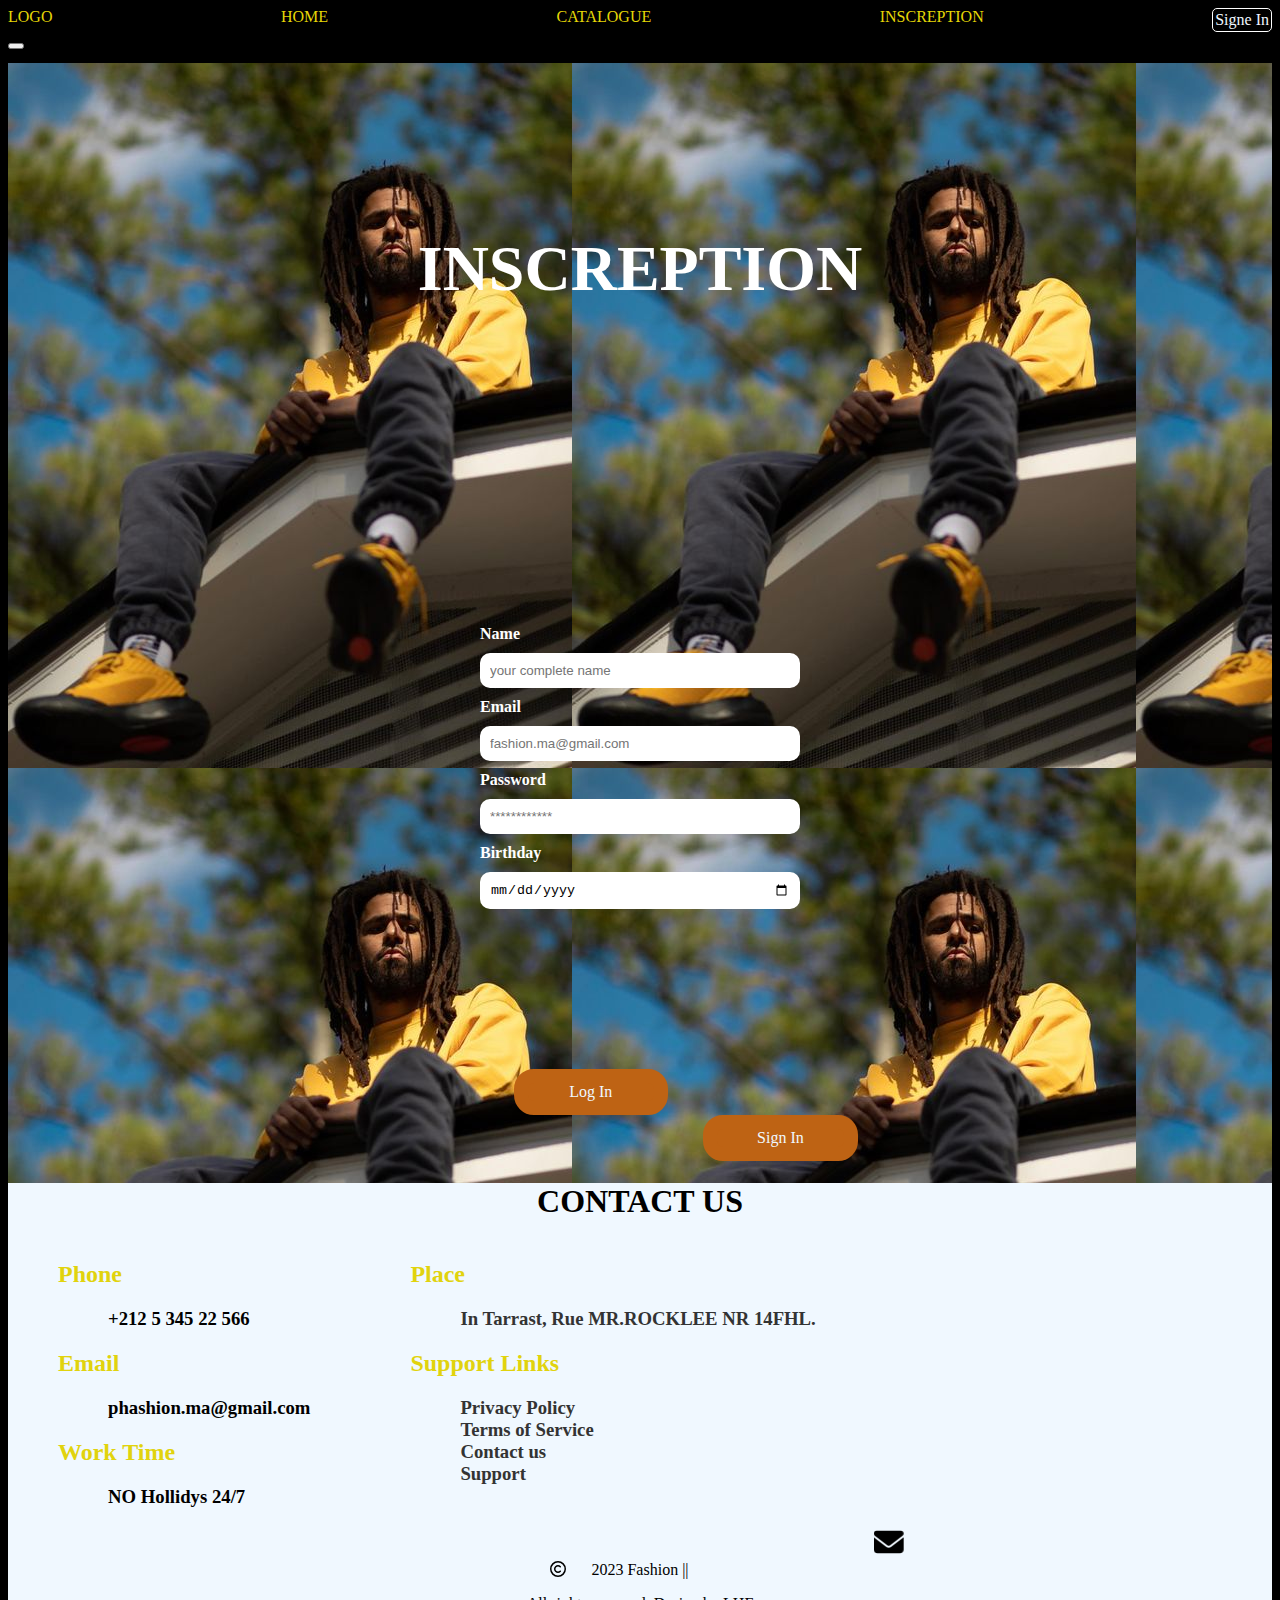
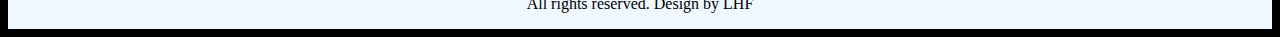
<file: signiin.html>
<!DOCTYPE html>
<html lang="en">

<head>
    <meta charset="UTF-8">
    <meta name="viewport" content="width=device-width, initial-scale=1.0">
    <link rel="stylesheet" href="css/style.css">
    <title>FASHION HUB</title>
</head>

<body>
    <header>
        <nav class="nav">
            <a>LOGO</a>
            <!-- <div class="hme"> -->
                <a href="index.html">HOME</a>
                <a href="catalogue.html">CATALOGUE</a>
                <a href="inscrip.html">INSCREPTION</a>
            <!-- </div> -->
            <!-- <div> -->
                <a href="signiin.html" id="bot">Signe In</a>
            <!-- </div> -->
        </nav>
        <button>
            <span></span>
            <span></span>
            <span></span>
        </button>
    
    </header>
    <section class="signpage">
        <div class="titins">
            <h1>INSCREPTION</h1>
        </div>
   
        <div class="les2">
            <div class="email">
                <label for="name"> Name</label>
                <input type="email" id="name" placeholder="your complete name"> 
            </div>
            <div class="email">
                <label for="email"> Email</label>
                <input id="email" type="email" placeholder="fashion.ma@gmail.com"> 
            </div>
            <div class="passw">
                <label for="pass">Password</label>
                <input id="password" type="password" placeholder="************"> 
            </div>
           
            <div class="passw">
                <label for="birth">Birthday</label>
                <input id="birthday" type="date" placeholder=""> 
            </div>
        </div>
    
        <div class="sign">
            <a href="#" id="loginLink">Log In</a>
        </div>
        <div class="log">
            <a href="signiin.html">Sign In</a>
        </div>
    <div>
        <section class="contact">
            <h1>CONTACT US</h1>
            <div class="contact1">
                <div>
                    <h2>Phone</h2>
                    <h3>+212 5 345 22 566 </h3>
                    <h2>Email</h2>
                    <h3>phashion.ma@gmail.com</h3>
                    <h2>Work Time</h2>
                    <h3>NO Hollidys 24/7</h3>
        
                </div>
        
                <div class="map">
                    <h2>Place</h2>
                    <h3>In Tarrast, Rue MR.ROCKLEE NR 14FHL.</h3>
                    <h2>Support Links</h2>
                <h3>
                    Privacy Policy <br> Terms of Service <br>Contact us <br>Support
                </h3>
                 </div>
            </div>
            <marquee class="harakat" behavior="scroll" direction="left" scrollamount="10">
                <div class="icons">
                    <svg xmlns="http://www.w3.org/2000/svg" height="1em"
                        viewBox="0 0 512 512"><!--! Font Awesome Free 6.4.2 by @fontawesome - https://fontawesome.com License - https://fontawesome.com/license (Commercial License) Copyright 2023 Fonticons, Inc. -->
                        <path
                            d="M48 64C21.5 64 0 85.5 0 112c0 15.1 7.1 29.3 19.2 38.4L236.8 313.6c11.4 8.5 27 8.5 38.4 0L492.8 150.4c12.1-9.1 19.2-23.3 19.2-38.4c0-26.5-21.5-48-48-48H48zM0 176V384c0 35.3 28.7 64 64 64H448c35.3 0 64-28.7 64-64V176L294.4 339.2c-22.8 17.1-54 17.1-76.8 0L0 176z" />
                    </svg>
    
                    <svg xmlns="http://www.w3.org/2000/svg" height="1em"
                        viewBox="0 0 448 512"><!--! Font Awesome Free 6.4.2 by @fontawesome - https://fontawesome.com License - https://fontawesome.com/license (Commercial License) Copyright 2023 Fonticons, Inc. -->
                        <path
                            d="M64 32C28.7 32 0 60.7 0 96V416c0 35.3 28.7 64 64 64H384c35.3 0 64-28.7 64-64V96c0-35.3-28.7-64-64-64H64zm297.1 84L257.3 234.6 379.4 396H283.8L209 298.1 123.3 396H75.8l111-126.9L69.7 116h98l67.7 89.5L313.6 116h47.5zM323.3 367.6L153.4 142.9H125.1L296.9 367.6h26.3z" />
                    </svg>
                    <svg xmlns="http://www.w3.org/2000/svg" height="1em"
                        viewBox="0 0 448 512"><!--! Font Awesome Free 6.4.2 by @fontawesome - https://fontawesome.com License - https://fontawesome.com/license (Commercial License) Copyright 2023 Fonticons, Inc. -->
                        <path
                            d="M416 32H31.9C14.3 32 0 46.5 0 64.3v383.4C0 465.5 14.3 480 31.9 480H416c17.6 0 32-14.5 32-32.3V64.3c0-17.8-14.4-32.3-32-32.3zM135.4 416H69V202.2h66.5V416zm-33.2-243c-21.3 0-38.5-17.3-38.5-38.5S80.9 96 102.2 96c21.2 0 38.5 17.3 38.5 38.5 0 21.3-17.2 38.5-38.5 38.5zm282.1 243h-66.4V312c0-24.8-.5-56.7-34.5-56.7-34.6 0-39.9 27-39.9 54.9V416h-66.4V202.2h63.7v29.2h.9c8.9-16.8 30.6-34.5 62.9-34.5 67.2 0 79.7 44.3 79.7 101.9V416z" />
                    </svg>
                    <svg xmlns="http://www.w3.org/2000/svg" height="1em"
                        viewBox="0 0 448 512"><!--! Font Awesome Free 6.4.2 by @fontawesome - https://fontawesome.com License - https://fontawesome.com/license (Commercial License) Copyright 2023 Fonticons, Inc. -->
                        <path
                            d="M224.1 141c-63.6 0-114.9 51.3-114.9 114.9s51.3 114.9 114.9 114.9S339 319.5 339 255.9 287.7 141 224.1 141zm0 189.6c-41.1 0-74.7-33.5-74.7-74.7s33.5-74.7 74.7-74.7 74.7 33.5 74.7 74.7-33.6 74.7-74.7 74.7zm146.4-194.3c0 14.9-12 26.8-26.8 26.8-14.9 0-26.8-12-26.8-26.8s12-26.8 26.8-26.8 26.8 12 26.8 26.8zm76.1 27.2c-1.7-35.9-9.9-67.7-36.2-93.9-26.2-26.2-58-34.4-93.9-36.2-37-2.1-147.9-2.1-184.9 0-35.8 1.7-67.6 9.9-93.9 36.1s-34.4 58-36.2 93.9c-2.1 37-2.1 147.9 0 184.9 1.7 35.9 9.9 67.7 36.2 93.9s58 34.4 93.9 36.2c37 2.1 147.9 2.1 184.9 0 35.9-1.7 67.7-9.9 93.9-36.2 26.2-26.2 34.4-58 36.2-93.9 2.1-37 2.1-147.8 0-184.8zM398.8 388c-7.8 19.6-22.9 34.7-42.6 42.6-29.5 11.7-99.5 9-132.1 9s-102.7 2.6-132.1-9c-19.6-7.8-34.7-22.9-42.6-42.6-11.7-29.5-9-99.5-9-132.1s-2.6-102.7 9-132.1c7.8-19.6 22.9-34.7 42.6-42.6 29.5-11.7 99.5-9 132.1-9s102.7-2.6 132.1 9c19.6 7.8 34.7 22.9 42.6 42.6 11.7 29.5 9 99.5 9 132.1s2.7 102.7-9 132.1z" />
                    </svg>
                    <svg xmlns="http://www.w3.org/2000/svg" height="1em"
                        viewBox="0 0 512 512"><!--! Font Awesome Free 6.4.2 by @fontawesome - https://fontawesome.com License - https://fontawesome.com/license (Commercial License) Copyright 2023 Fonticons, Inc. -->
                        <path
                            d="M504 256C504 119 393 8 256 8S8 119 8 256c0 123.78 90.69 226.38 209.25 245V327.69h-63V256h63v-54.64c0-62.15 37-96.48 93.67-96.48 27.14 0 55.52 4.84 55.52 4.84v61h-31.28c-30.8 0-40.41 19.12-40.41 38.73V256h68.78l-11 71.69h-57.78V501C413.31 482.38 504 379.78 504 256z" />
                    </svg>
                </div>
            </marquee>
    
        
        
        </section>
    
        <footer style="background-color: aliceblue;">
            <div class="copyr-content">
                <div class="copyright">
                    <svg xmlns="http://www.w3.org/2000/svg" height="1em" viewBox="0 0 512 512">
                        <!--! Font Awesome Free 6.4.2 by @fontawesome - https://fontawesome.com License - https://fontawesome.com/license (Commercial License) Copyright 2023 Fonticons, Inc. -->
                        <path fill="black"
                            d="M256 48a208 208 0 1 1 0 416 208 208 0 1 1 0-416zm0 464A256 256 0 1 0 256 0a256 256 0 1 0 0 512zM199.4 312.6c-31.2-31.2-31.2-81.9 0-113.1s81.9-31.2 113.1 0c9.4 9.4 24.6 9.4 33.9 0s9.4-24.6 0-33.9c-50-50-131-50-181 0s-50 131 0 181s131 50 181 0c9.4-9.4 9.4-24.6 0-33.9s-24.6-9.4-33.9 0c-31.2 31.2-81.9 31.2-113.1 0z" />
                    </svg>
                    <p style="display: inline;">2023 Fashion || </p>
                </div>
                <div>
                    <p>All rights reserved. Design by LHF</p>
                </div>
            </div>
        </footer>
       
    </section>
    <script src="js/hai.js"></script>
    <script>
        document.getElementById('loginLink').addEventListener('click', function(event) {
            // Validate the form fields using regex
            var nameRegex = /^[a-zA-Z\s]+$/; // Modify the regex based on your name validation criteria
            var emailRegex = /^[^\s@]+@[^\s@]+\.[^\s@]+$/;
            var passwordRegex = /^.{8,}$/; // At least 8 characters long, modify based on your criteria
            var birthdayRegex = /^\d{4}-\d{2}-\d{2}$/; // YYYY-MM-DD format

            var name = document.getElementById('name').value;
            var email = document.getElementById('email').value;
            var password = document.getElementById('password').value;
            var birthday = document.getElementById('birthday').value;

            if (!name.match(nameRegex) || !email.match(emailRegex) || !password.match(passwordRegex) || !birthday.match(birthdayRegex)) {
                // Display a message to the user 
                alert('Please use logic information and use more then 8 shifers in password');
                event.preventDefault(); // Prevent the link from navigating if validation fails
            }
        });
    </script>
</body>
</html>
</file>
<file: css/style.css>
body{
    background-color: black;
    overflow-x: hidden;   
}
.nav a{
    text-decoration: none;
    color: rgb(230, 215, 6);
}
.nav{
    color: aliceblue;
    display: flex;
    justify-content: space-between;
}
.hme a{
    margin-left: 5%;
}
.hme{
    width: 50vw;
    text-align: center;
}
#bot{
    color: aliceblue;
    border: 1px solid white;
    padding: 2px 2px;
    border-radius: 5px;
    text-decoration: none;
}
.lesdhome{
    padding: 7%;
}
.titlehome{
    color: rgb(226, 149, 48);
    font-size: xx-large;
    
}
.texthome{
    color: aliceblue;
    font-size:1.8rem;
    text-align: left;
    margin-left: 50px;
}
.pichm{
    margin-top: 5%;
}
.bot2{
    color: aliceblue;
    position: absolute;
    border: 1px solid white;
    padding: 2px 2px;
    border-radius: 5px;
    margin-left: 30%;  
}
.testimonil h1{
    background-color: aliceblue;
    color: black;
    text-align: center;
    font-size: xx-large;
}
.testimonil{
    background-color: aliceblue;
    padding: 8%;
}
.testimonil p{
    color: black;
}
.cart{
    display: flex;
    flex-direction: column;
    align-items: center;   
    border: 3px solid rgb(181, 166, 166);
    border-radius:20px;
    width: 30%;
}
.picnej img {
    display: block;
}
.cart1{
    display: flex;
    flex-direction: column;
    align-items: center;   
    border: 3px solid rgb(181, 166, 166);
    background-color: rgb(241, 129, 213);
    border-radius:20px;
    width: 30%;

}

.picnej1 img {
    display: block;
}
.cart2{
    display: flex;
    flex-direction: column;
    align-items: center;   
    border: 3px solid rgb(181, 166, 166);
    background-color: rgb(129, 234, 241);
    border-radius:20px;
    width: 30%;
}
.picnej2 img {
    display: block;
}
.lescarts{
    display: flex;
    justify-content: center;
    justify-content: space-around;
}
.qanda{
    background-image: url(ab2fbad7879525a09d2cca3bd33f80ed.jpg);
    color: aliceblue;
    text-align: center;
    font-size: xx-large;
    padding: 10%;
}
.q1{
    color: rgb(5, 74, 234);
    align-items: center;
    background-color: aliceblue;
    font-size: x-large;
    text-align: left;
    border: 0.2px solid white;
    border-radius: 20px;
    width: 40%;
    margin: auto;
    padding: 10px;
    display: flex;   
}
.sahm {
    margin-left: 120px; 
}
.jdeq1{
    color: rgb(7, 171, 189);
    align-items: center;
    background-color: aliceblue;
    font-size: large;
    text-align: left;
    border: 0.2px solid rgb(230, 215, 6);
    border-radius: 20px;
    width: 40%;
    margin: auto;
    display: none;
}
.contact{
    background-color: aliceblue;
}
.contact1{
    display: flex;
    background-color: aliceblue;
    display: flex;
}
.contact h1{
    text-align: center;
    font-size: xx-large;
}
.contact h2{
    color: rgb(225, 211, 13);
    padding-left: 50px;
}
.contact h3{
    padding-left: 100px;
}
.map{
    color: rgb(225, 211, 13);
    padding-left: 50px;
}
.map h3{
         padding-left: 100px;
         color: #333;

}
.harakat{
    margin-left: 25%;    
    width: 50%;
    justify-content: space-between;
}
.harakat svg{
    height: 30px;
}
.icons{
    display: flex;
    justify-content: space-between;
}
.copyr-content {
    display: flex;
    align-items: center;
    flex-direction: column;
}
.copyright svg{
    position: absolute;
    left: 43%;
}
.cata{
    background-color: aliceblue;
    margin-top: 2%;
}
.botonat a{
    text-decoration: none;
    color: rgb(0, 0, 0);
}
.botonat{
    display: flex;
    display: grid;
    grid-template-columns: repeat(3, auto);
    gap: 20px;
    
}
.pants{
    border: 11px solid rgb(255, 255, 255);
    border-radius: 10px;
    background-color: rgb(255, 255, 255);
    text-align: center;
}
.sneks{
    border: 11px solid rgb(255, 255, 255);
    border-radius: 10px;
    background-color: rgb(255, 255, 255);
    text-align: center;
}
.shirts{
    border: 11px solid rgb(255, 255, 255);
    border-radius: 10px;
    background-color: rgb(255, 255, 255);
    text-align: center;
}
.pantspage{
    padding:  5%;
    padding-left: 10%;
    display: grid;
    grid-template-columns: repeat(3, 1fr);
    
}
.inscri{
    background-image: url(logicback.png);
    background-size: cover;
    width: 100%;
}
.titins{
    margin:1%;
    padding: 10%;
    color: rgb(255, 255, 255);
    text-align: center;
    font-size: xx-large;
}
.les2{
    width: 100%;
  display: flex;
  flex-direction: column;
  justify-content: center;
  align-items: center;
  margin: 150px 0;
}
.les2 .email ,.passw{
 color: white;
 font-weight: 900;
   display: flex;
   flex-direction: column;

   
}

.les2 input{
    margin: 10px 0;
    width: 300px;
    padding: 10px;
    border: none;
    outline: none;
    border-radius: 10px;
}

.log{
    
    display: flex;
    
    justify-content: center;
    border: 14px solid rgb(190 99 20);
    width: 10%;
    margin-left: 55%;
    background-color: rgb(190 99 20);
    border-radius: 20px;

  
}
.sign{
    display: flex;
    
    justify-content: center;
    border: 14px solid rgb(190 99 20);
    width: 10%;
    margin-left: 40%;
    background-color: rgb(190 99 20);
    border-radius: 20px;
}
.sign a{
    text-decoration: none;
    color: aliceblue;
}
.log a{
    text-decoration: none;
    color: aliceblue;
}
.signpage{
    background-image: url(jcole.jpg);

}


.accordion{
     /* max-width: 10000px;  */
    width: 50%;
    margin: 25%;    
    padding: 25px;
    border-radius: 8px;
    box-shadow:  0 0 4px rgba(0,0,0,0.2);
} 
.accordion .accordion-content{
    margin: 5px 0;
    border-radius: 4px;
    background: #fff5d2;
    border: 1px solid #FFD6B3;
    overflow: hidden;
}
.accordion-content:nth-child(2){
    background-color: #fff5d2;
    border-color: #CCEEFF;
}
.accordion-content:nth-child(3){
    background-color: #fff5d2;
    border-color: #FFCCD6;
}
.accordion-content:nth-child(4){
    background-color: #fff5d2;
    border-color: #CCCCFF;
}
.accordion-content.open{
    padding-bottom: 10px;
}
.accordion-content header{
    display: flex;
    min-height: 50px;
    padding: 0 15px;
    cursor: pointer;
    align-items: center;
    justify-content: space-between;
    transition: all 0.2s linear;
}
.accordion-content.open header{
    min-height: 35px;
}
.accordion-content header .title{
    font-size: 16px;
    font-weight: 500;
    color: #f78500;
}
.accordion-content header i{
    font-size: 15px;
    color: #333;
}
.accordion-content .description{
    height: 0;
    font-size: 20px;
    color: #f78500;
    font-weight: 400;
    padding: 0 15px;
    transition: all 0.2s linear;
}
.qanda h1{
    color: black;
    font-size: 75px;
}

.linksof{
    text-decoration: none;
    color: black;
}




@media (max-width: 900px) {
    
  }

@media (max-width: 900px) {
    button{
        border: none;
        border-radius:0px;
        background-color: rgb(126, 126, 120);
        width: 40px;
        padding: 1%;
        position: fixed;
        top: 3%;
        right: 10px;


    }
    button span{
        display: block;
        background-color: rgb(245, 245, 245);
        width: 100%;
        height: 3px;
    }
    button span:nth-child(2){
        margin-top: 3px;
        margin-bottom: 3px;
    }
    nav{
      background-color: rgb(130, 139, 139);
      width: 26%;
      height:150px;
      display:flex;
      flex-direction: column;
      justify-content: space-around;
      position: fixed;
      top: 5%;
      right: 0%;
      transform: translateX(100%);
    }
    nav a{
        font-size: 13px;
    }
    nav.active {
        transform: translateX(0%);
    }
    button.active {
        transform: translateX(-15%);
    }






    .pantspage{
        display: grid;  
        grid-template-columns: repeat(1, 1fr);
        
    }
    .titins h1{
        display: flex;
        justify-content: center;
    }
    
    .pichm{
    display: none; 
   }
  
    body {
      font-size: 4px;
    }
    img {
        width: 96%;
        }
      svg {
        height: 5px;
      }
  }
</file>
